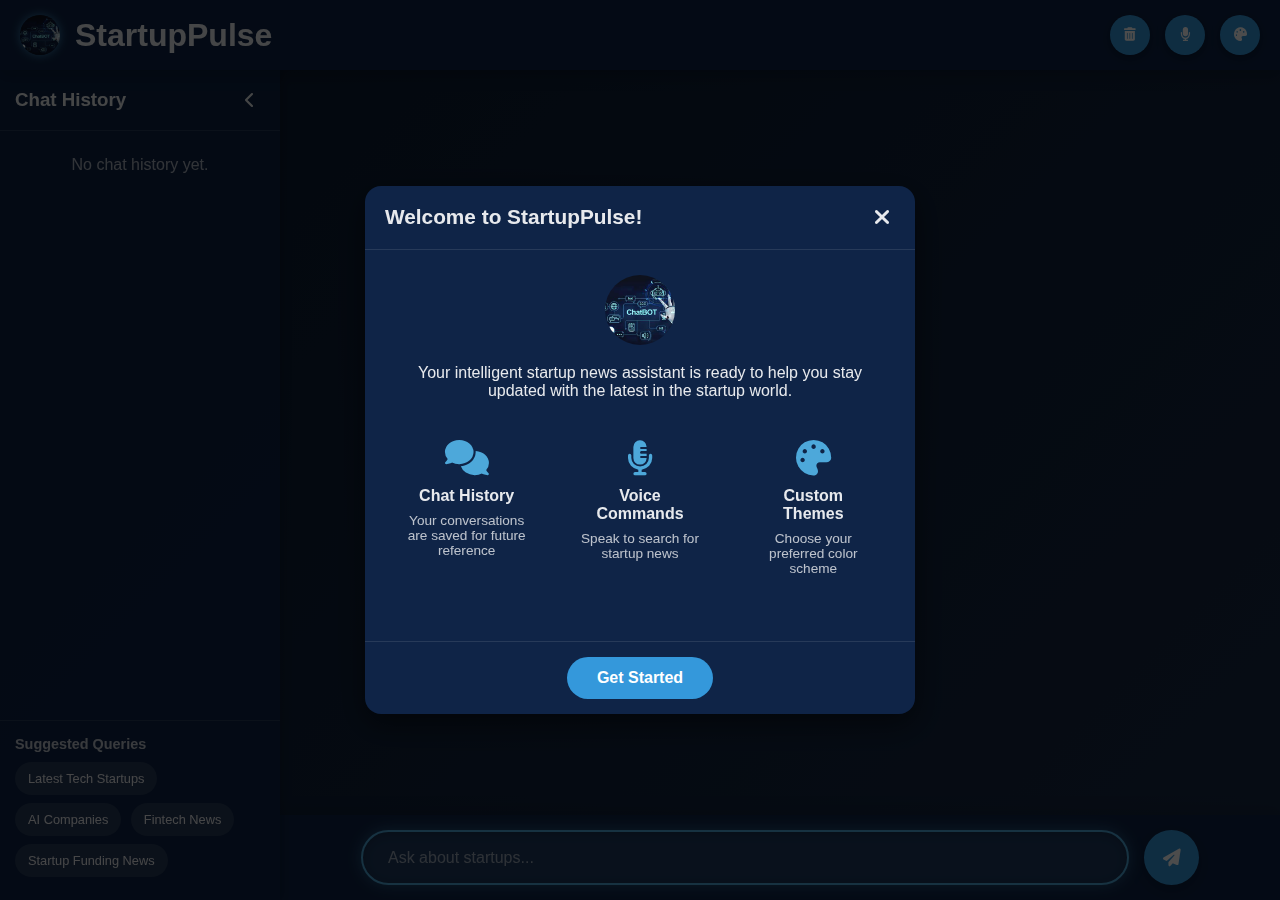
<file: index.html>
<!DOCTYPE html>
<html lang="en">

<head>
    <meta charset="UTF-8">
    <meta name="viewport" content="width=device-width, initial-scale=1.0">
    <title>StartupNews - Interactive News Bot</title>
    <link rel="stylesheet" href="style.css">
    <link rel="stylesheet" href="https://cdnjs.cloudflare.com/ajax/libs/font-awesome/6.4.0/css/all.min.css">
    <!-- Make sure you have startup-bot.png and user.png images in the same folder -->
    <!-- Or replace the src attributes below and in the script.js file with correct paths/URLs -->
</head>

<body class="theme-blue">
    <div class="background-animation">
        <div class="bubbles"></div>
    </div>

    <div class="app-container">
        <header class="chat-header">
            <div class="logo">
                <img src="bot.jpg" alt="StartupPulse Logo" class="logo-img">
                <h1>StartupPulse</h1>
            </div>
            <div class="controls">
                <button id="clear-history" class="control-btn" title="Clear History">
                    <i class="fas fa-trash-alt"></i>
                </button>
                <button id="voice-btn" class="control-btn" title="Voice Command">
                    <i class="fas fa-microphone"></i>
                </button>
                <div class="theme-selector">
                    <button id="theme-toggle" class="control-btn" title="Change Theme">
                        <i class="fas fa-palette"></i>
                    </button>
                    <div class="theme-options">
                        <div class="theme-option blue" data-theme="blue"></div>
                        <div class="theme-option purple" data-theme="purple"></div>
                        <div class="theme-option dark" data-theme="dark"></div>
                        <div class="theme-option light" data-theme="light"></div>
                    </div>
                </div>
            </div>
        </header>

        <div class="sidebar">
            <div class="sidebar-header">
                <h3>Chat History</h3>
                <button id="collapse-sidebar" class="sidebar-toggle">
                    <i class="fas fa-chevron-left"></i>
                </button>
            </div>
            <div class="history-container">
                <!-- Chat history will be populated here -->
            </div>
            <div class="sidebar-footer">
                <div class="saved-queries">
                    <h4>Suggested Queries</h4>
                    <div class="query-tag">Latest Tech Startups</div>
                    <div class="query-tag">AI Companies</div>
                    <div class="query-tag">Fintech News</div>
                    <div class="query-tag">Startup Funding News</div>
                </div>
            </div>
        </div>

        <div class="main-content">
            <div class="chat-container"></div>

            <div class="prompt-area">
                <button id="expand-sidebar" class="sidebar-toggle hide">
                    <i class="fas fa-history"></i>
                </button>
                <input type="text" id="prompt" placeholder="Ask about startups...">
                <button id="submit">
                    <i class="fas fa-paper-plane"></i>
                </button>
            </div>
        </div>

        <div class="voice-indicator">
            <div class="voice-waves">
                <span></span><span></span><span></span><span></span><span></span>
            </div>
            <p>Listening...</p>
            <div class="confidence-meter">
                <div class="confidence-bar"></div>
            </div>
        </div>
    </div>

    <div class="notification-container">
        <!-- Notifications will appear here -->
    </div>

    <div class="modal" id="welcome-modal">
        <div class="modal-content">
            <div class="modal-header">
                <h2>Welcome to StartupPulse!</h2>
                <button class="close-modal"><i class="fas fa-times"></i></button>
            </div>
            <div class="modal-body">
                <img src="bot.jpg" alt="StartupPulse Logo" class="welcome-logo">
                <p>Your intelligent startup news assistant is ready to help you stay updated with the latest in the startup world.</p>
                <div class="features">
                    <div class="feature">
                        <i class="fas fa-comments"></i>
                        <h3>Chat History</h3>
                        <p>Your conversations are saved for future reference</p>
                    </div>
                    <div class="feature">
                        <i class="fas fa-microphone-alt"></i>
                        <h3>Voice Commands</h3>
                        <p>Speak to search for startup news</p>
                    </div>
                    <div class="feature">
                        <i class="fas fa-palette"></i>
                        <h3>Custom Themes</h3>
                        <p>Choose your preferred color scheme</p>
                    </div>
                </div>
            </div>
            <div class="modal-footer">
                <button id="get-started" class="primary-btn">Get Started</button>
            </div>
        </div>
    </div>

    <script src="script.js"></script>
</body>


</html>
</file>
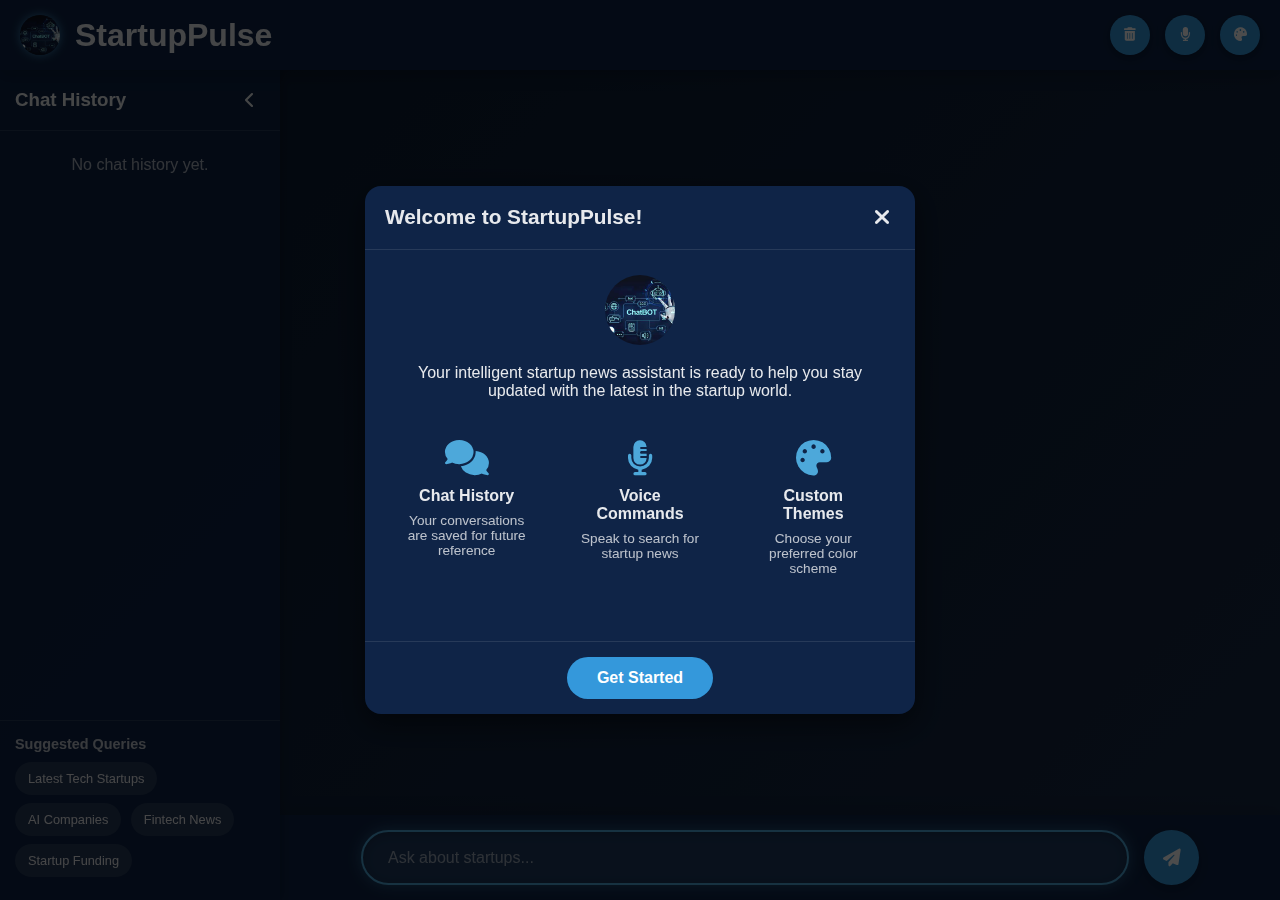
<file: chatbot/index.html>
<!DOCTYPE html>
<html lang="en">

<head>
    <meta charset="UTF-8">
    <meta name="viewport" content="width=device-width, initial-scale=1.0">
    <title>StartupPulse - Interactive News Bot</title>
    <link rel="stylesheet" href="style.css">
    <link rel="stylesheet" href="https://cdnjs.cloudflare.com/ajax/libs/font-awesome/6.4.0/css/all.min.css">
    <!-- Make sure you have startup-bot.png and user.png images in the same folder -->
    <!-- Or replace the src attributes below and in the script.js file with correct paths/URLs -->
</head>

<body class="theme-blue">
    <div class="background-animation">
        <div class="bubbles"></div>
    </div>

    <div class="app-container">
        <header class="chat-header">
            <div class="logo">
                <img src="bot.jpg" alt="StartupPulse Logo" class="logo-img">
                <h1>StartupPulse</h1>
            </div>
            <div class="controls">
                <button id="clear-history" class="control-btn" title="Clear History">
                    <i class="fas fa-trash-alt"></i>
                </button>
                <button id="voice-btn" class="control-btn" title="Voice Command">
                    <i class="fas fa-microphone"></i>
                </button>
                <div class="theme-selector">
                    <button id="theme-toggle" class="control-btn" title="Change Theme">
                        <i class="fas fa-palette"></i>
                    </button>
                    <div class="theme-options">
                        <div class="theme-option blue" data-theme="blue"></div>
                        <div class="theme-option purple" data-theme="purple"></div>
                        <div class="theme-option dark" data-theme="dark"></div>
                        <div class="theme-option light" data-theme="light"></div>
                    </div>
                </div>
            </div>
        </header>

        <div class="sidebar">
            <div class="sidebar-header">
                <h3>Chat History</h3>
                <button id="collapse-sidebar" class="sidebar-toggle">
                    <i class="fas fa-chevron-left"></i>
                </button>
            </div>
            <div class="history-container">
                <!-- Chat history will be populated here -->
            </div>
            <div class="sidebar-footer">
                <div class="saved-queries">
                    <h4>Suggested Queries</h4>
                    <div class="query-tag">Latest Tech Startups</div>
                    <div class="query-tag">AI Companies</div>
                    <div class="query-tag">Fintech News</div>
                    <div class="query-tag">Startup Funding</div>
                </div>
            </div>
        </div>

        <div class="main-content">
            <div class="chat-container"></div>

            <div class="prompt-area">
                <button id="expand-sidebar" class="sidebar-toggle hide">
                    <i class="fas fa-history"></i>
                </button>
                <input type="text" id="prompt" placeholder="Ask about startups...">
                <button id="submit">
                    <i class="fas fa-paper-plane"></i>
                </button>
            </div>
        </div>

        <div class="voice-indicator">
            <div class="voice-waves">
                <span></span><span></span><span></span><span></span><span></span>
            </div>
            <p>Listening...</p>
            <div class="confidence-meter">
                <div class="confidence-bar"></div>
            </div>
        </div>
    </div>

    <div class="notification-container">
        <!-- Notifications will appear here -->
    </div>

    <div class="modal" id="welcome-modal">
        <div class="modal-content">
            <div class="modal-header">
                <h2>Welcome to StartupPulse!</h2>
                <button class="close-modal"><i class="fas fa-times"></i></button>
            </div>
            <div class="modal-body">
                <img src="bot.jpg" alt="StartupPulse Logo" class="welcome-logo">
                <p>Your intelligent startup news assistant is ready to help you stay updated with the latest in the startup world.</p>
                <div class="features">
                    <div class="feature">
                        <i class="fas fa-comments"></i>
                        <h3>Chat History</h3>
                        <p>Your conversations are saved for future reference</p>
                    </div>
                    <div class="feature">
                        <i class="fas fa-microphone-alt"></i>
                        <h3>Voice Commands</h3>
                        <p>Speak to search for startup news</p>
                    </div>
                    <div class="feature">
                        <i class="fas fa-palette"></i>
                        <h3>Custom Themes</h3>
                        <p>Choose your preferred color scheme</p>
                    </div>
                </div>
            </div>
            <div class="modal-footer">
                <button id="get-started" class="primary-btn">Get Started</button>
            </div>
        </div>
    </div>

    <script src="script.js"></script>
</body>

</html>
</file>
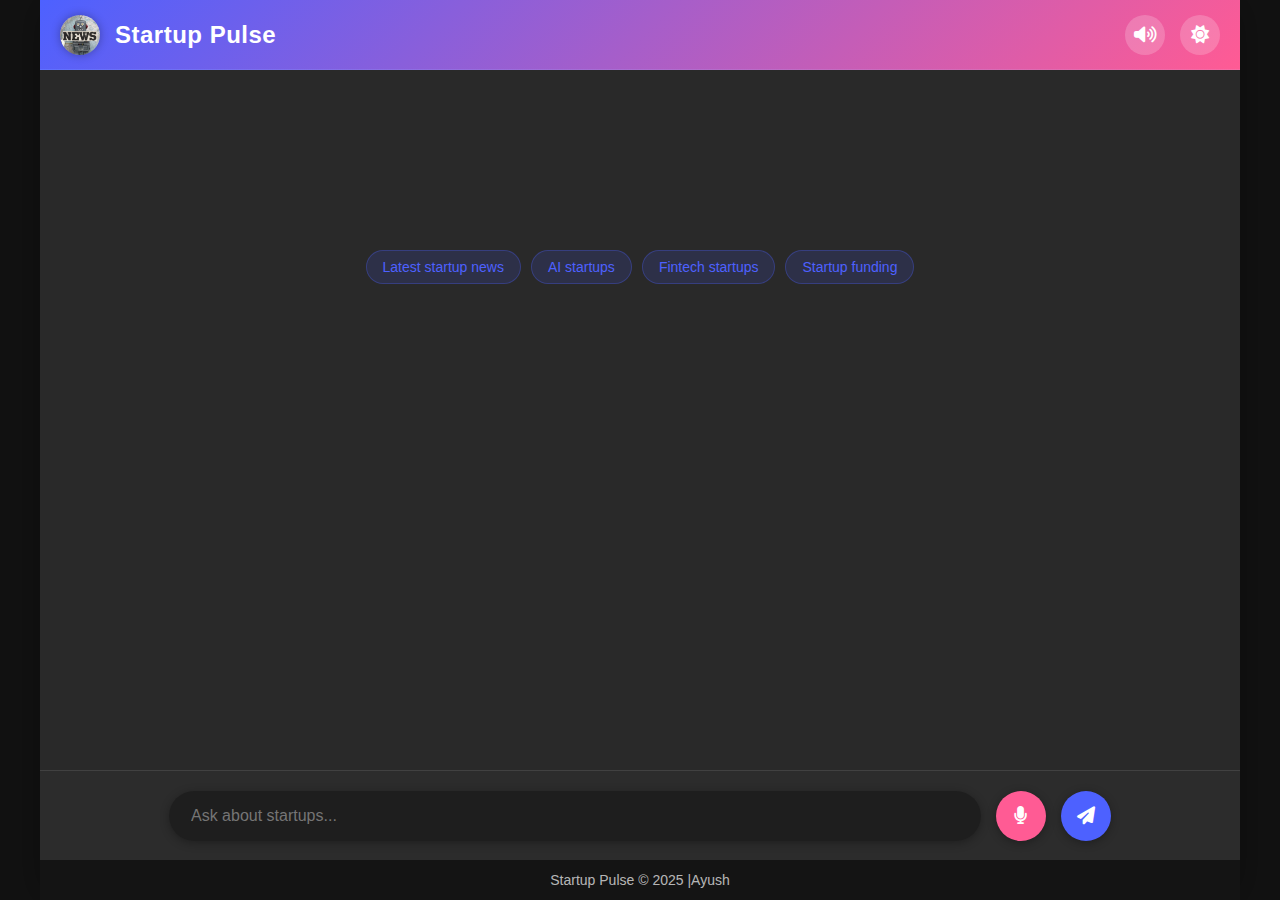
<file: Chatbot/Chatbot/index.html>
<!DOCTYPE html>
<html lang="en">

<head>
    <meta charset="UTF-8">
    <meta name="viewport" content="width=device-width, initial-scale=1.0">
    <title>Startup Pulse - AI News Assistant</title>
    <link rel="stylesheet" href="style.css">
    <link rel="stylesheet" href="https://cdnjs.cloudflare.com/ajax/libs/font-awesome/6.4.0/css/all.min.css">
    <link rel="icon" href="startup-bot-logo.png" type="image/png">
</head>

<body>
    <div class="main-container">
        <header>
            <div class="logo">
                <img src="newbot.webp" alt="Startup Pulse Logo">
                <h1>Startup Pulse</h1>
            </div>
            <div class="header-actions">
                <button class="sound-toggle" title="Toggle Sound">
                    <i class="fas fa-volume-up"></i>
                </button>
                <button class="theme-toggle" title="Toggle Theme">
                    <i class="fas fa-sun"></i>
                </button>
            </div>
        </header>

        <div class="chat-container"></div>

        <div class="notification">Notification message</div>

        <div class="prompt-area">
            <input type="text" id="prompt" placeholder="Ask about startups...">
            <button id="mic-button" title="Voice Input">
                <i class="fas fa-microphone"></i>
            </button>
            <button id="submit" title="Send Message">
                <i class="fas fa-paper-plane"></i>
            </button>
        </div>

        <footer>
            <p>Startup Pulse &copy; 2025 |Ayush </p>
        </footer>
    </div>

    <script src="script.js"></script>
</body>

</html>
</file>
<file: Chatbot/Chatbot/style.css>
/* Base styles and variables */
                                        
                                         :root {
                                            --primary-color: #4d61ff;
                                            --secondary-color: #ff5b94;
                                            --accent-color: #00e8bb;
                                            --bg-dark: #121212;
                                            --bg-light: #ffffff;
                                            --container-dark: #1e1e1e;
                                            --container-light: #f5f5f5;
                                            --text-dark: rgba(255, 255, 255, 0.9);
                                            --text-light: #333333;
                                            --chat-bg-dark: #292929;
                                            --chat-bg-light: #ffffff;
                                            --user-chat-dark: #3a3a3a;
                                            --user-chat-light: #e9e9e9;
                                            --ai-chat-dark: rgba(77, 97, 255, 0.2);
                                            --ai-chat-light: rgba(77, 97, 255, 0.1);
                                            --shadow-dark: rgba(0, 0, 0, 0.5);
                                            --shadow-light: rgba(0, 0, 0, 0.15);
                                            --input-dark: #2c2c2c;
                                            --input-light: #ffffff;
                                            --gradient-dark: linear-gradient(135deg, #4d61ff, #ff5b94);
                                            --gradient-light: linear-gradient(135deg, #5d71ff, #ff6ba4);
                                        }
                                        
                                        * {
                                            margin: 0;
                                            padding: 0;
                                            box-sizing: border-box;
                                            font-family: 'Segoe UI', Tahoma, Geneva, Verdana, sans-serif;
                                        }
                                        
                                        body {
                                            width: 100%;
                                            height: 100vh;
                                            background: var(--bg-dark);
                                            color: var(--text-dark);
                                            transition: all 0.3s ease;
                                        }
                                        
                                        body.light-mode {
                                            background: var(--bg-light);
                                            color: var(--text-light);
                                        }
                                        /* Container styling */
                                        
                                        .main-container {
                                            width: 100%;
                                            max-width: 1200px;
                                            height: 100vh;
                                            margin: 0 auto;
                                            display: flex;
                                            flex-direction: column;
                                            background-color: var(--container-dark);
                                            box-shadow: 0 0 40px rgba(0, 0, 0, 0.3);
                                            transition: all 0.3s ease;
                                        }
                                        
                                        body.light-mode .main-container {
                                            background-color: var(--container-light);
                                            box-shadow: 0 0 40px rgba(0, 0, 0, 0.1);
                                        }
                                        /* Header styling */
                                        
                                        header {
                                            height: 70px;
                                            background: var(--gradient-dark);
                                            display: flex;
                                            justify-content: space-between;
                                            align-items: center;
                                            padding: 0 20px;
                                            border-bottom: 1px solid rgba(255, 255, 255, 0.1);
                                            z-index: 10;
                                        }
                                        
                                        body.light-mode header {
                                            background: var(--gradient-light);
                                            border-bottom: 1px solid rgba(0, 0, 0, 0.1);
                                        }
                                        
                                        .logo {
                                            display: flex;
                                            align-items: center;
                                            gap: 15px;
                                        }
                                        
                                        .logo img {
                                            width: 40px;
                                            height: 40px;
                                            border-radius: 50%;
                                            object-fit: cover;
                                            box-shadow: 0 0 10px rgba(0, 0, 0, 0.3);
                                        }
                                        
                                        .logo h1 {
                                            font-size: 24px;
                                            font-weight: 600;
                                            color: white;
                                            letter-spacing: 0.5px;
                                        }
                                        
                                        .header-actions {
                                            display: flex;
                                            align-items: center;
                                            gap: 15px;
                                        }
                                        
                                        .theme-toggle,
                                        .sound-toggle {
                                            width: 40px;
                                            height: 40px;
                                            border-radius: 50%;
                                            background-color: rgba(255, 255, 255, 0.2);
                                            border: none;
                                            cursor: pointer;
                                            display: flex;
                                            align-items: center;
                                            justify-content: center;
                                            font-size: 18px;
                                            color: white;
                                            transition: all 0.3s ease;
                                        }
                                        
                                        .theme-toggle:hover,
                                        .sound-toggle:hover {
                                            background-color: rgba(255, 255, 255, 0.3);
                                            transform: scale(1.1);
                                        }
                                        /* Chat container */
                                        
                                        .chat-container {
                                            flex: 1;
                                            background-color: var(--chat-bg-dark);
                                            padding: 20px;
                                            display: flex;
                                            flex-direction: column;
                                            gap: 20px;
                                            font-size: 16px;
                                            overflow-y: auto;
                                            scrollbar-width: thin;
                                            scrollbar-color: rgba(255, 255, 255, 0.3) transparent;
                                            position: relative;
                                            transition: all 0.3s ease;
                                        }
                                        
                                        body.light-mode .chat-container {
                                            background-color: var(--chat-bg-light);
                                            scrollbar-color: rgba(0, 0, 0, 0.3) transparent;
                                        }
                                        /* Chat boxes */
                                        
                                        .user-chat-box,
                                        .ai-chat-box {
                                            width: 70%;
                                            position: relative;
                                            display: flex;
                                            align-items: flex-start;
                                            gap: 15px;
                                            opacity: 0;
                                            animation: fadeIn 0.5s ease forwards;
                                            margin-bottom: 10px;
                                        }
                                        
                                        .user-chat-box {
                                            margin-left: auto;
                                            flex-direction: row-reverse;
                                        }
                                        
                                        .avatar {
                                            width: 40px;
                                            height: 40px;
                                            border-radius: 50%;
                                            overflow: hidden;
                                            flex-shrink: 0;
                                        }
                                        
                                        .avatar img {
                                            width: 100%;
                                            height: 100%;
                                            object-fit: cover;
                                        }
                                        
                                        .user-avatar {
                                            background-color: var(--primary-color);
                                        }
                                        
                                        .bot-avatar {
                                            background-color: var(--secondary-color);
                                        }
                                        
                                        .user-chat-area,
                                        .ai-chat-area {
                                            padding: 15px 20px;
                                            border-radius: 18px;
                                            box-shadow: 0 2px 10px var(--shadow-dark);
                                            max-width: calc(100% - 60px);
                                            transition: all 0.3s ease;
                                            line-height: 1.5;
                                        }
                                        
                                        body.light-mode .user-chat-area,
                                        body.light-mode .ai-chat-area {
                                            box-shadow: 0 2px 10px var(--shadow-light);
                                        }
                                        
                                        .user-chat-area {
                                            background-color: var(--user-chat-dark);
                                            color: var(--text-dark);
                                            border-top-right-radius: 4px;
                                        }
                                        
                                        body.light-mode .user-chat-area {
                                            background-color: var(--user-chat-light);
                                            color: var(--text-light);
                                        }
                                        
                                        .ai-chat-area {
                                            background-color: var(--ai-chat-dark);
                                            color: var(--text-dark);
                                            border-top-left-radius: 4px;
                                        }
                                        
                                        body.light-mode .ai-chat-area {
                                            background-color: var(--ai-chat-light);
                                            color: var(--text-light);
                                        }
                                        
                                        .ai-chat-area h2 {
                                            color: var(--primary-color);
                                            margin-bottom: 10px;
                                            font-size: 18px;
                                        }
                                        /* Suggestion chips */
                                        
                                        .suggestions-container {
                                            width: 100%;
                                            display: flex;
                                            justify-content: center;
                                            margin-top: 15px;
                                            margin-bottom: 5px;
                                        }
                                        
                                        .suggestion-chips {
                                            display: flex;
                                            flex-wrap: wrap;
                                            gap: 10px;
                                            justify-content: center;
                                        }
                                        
                                        .chip {
                                            background-color: rgba(77, 97, 255, 0.15);
                                            border: 1px solid rgba(77, 97, 255, 0.3);
                                            border-radius: 20px;
                                            padding: 8px 16px;
                                            font-size: 14px;
                                            color: var(--primary-color);
                                            cursor: pointer;
                                            transition: all 0.3s ease;
                                        }
                                        
                                        body.light-mode .chip {
                                            background-color: rgba(77, 97, 255, 0.1);
                                        }
                                        
                                        .chip:hover {
                                            background-color: rgba(77, 97, 255, 0.25);
                                            transform: translateY(-2px);
                                        }
                                        /* Typing indicator */
                                        
                                        .typing-indicator {
                                            display: flex;
                                            gap: 6px;
                                            align-items: center;
                                            height: 24px;
                                        }
                                        
                                        .typing-indicator span {
                                            width: 8px;
                                            height: 8px;
                                            background-color: var(--primary-color);
                                            border-radius: 50%;
                                            animation: bounce 0.6s infinite;
                                        }
                                        
                                        .typing-indicator span:nth-child(2) {
                                            animation-delay: 0.2s;
                                        }
                                        
                                        .typing-indicator span:nth-child(3) {
                                            animation-delay: 0.4s;
                                        }
                                        /* Prompt area */
                                        
                                        .prompt-area {
                                            height: 90px;
                                            background-color: var(--input-dark);
                                            display: flex;
                                            align-items: center;
                                            justify-content: center;
                                            gap: 15px;
                                            padding: 20px;
                                            border-top: 1px solid rgba(255, 255, 255, 0.1);
                                            transition: all 0.3s ease;
                                        }
                                        
                                        body.light-mode .prompt-area {
                                            background-color: var(--input-light);
                                            border-top: 1px solid rgba(0, 0, 0, 0.1);
                                        }
                                        
                                        .prompt-area input {
                                            width: 70%;
                                            height: 50px;
                                            background-color: rgba(0, 0, 0, 0.3);
                                            outline: none;
                                            border: 2px solid transparent;
                                            border-radius: 25px;
                                            padding: 0 20px;
                                            color: white;
                                            font-size: 16px;
                                            box-shadow: 0 2px 10px rgba(0, 0, 0, 0.3);
                                            transition: all 0.3s ease;
                                        }
                                        
                                        body.light-mode .prompt-area input {
                                            background-color: rgba(0, 0, 0, 0.05);
                                            color: var(--text-light);
                                            box-shadow: 0 2px 5px rgba(0, 0, 0, 0.1);
                                        }
                                        
                                        .prompt-area input:focus {
                                            border-color: var(--primary-color);
                                            box-shadow: 0 0 15px rgba(77, 97, 255, 0.4);
                                        }
                                        
                                        body.light-mode .prompt-area input:focus {
                                            box-shadow: 0 0 15px rgba(77, 97, 255, 0.3);
                                        }
                                        
                                        .prompt-area button {
                                            width: 50px;
                                            height: 50px;
                                            border-radius: 50%;
                                            background-color: var(--primary-color);
                                            border: none;
                                            box-shadow: 0 2px 10px rgba(0, 0, 0, 0.3);
                                            cursor: pointer;
                                            transition: all 0.3s ease;
                                            display: flex;
                                            align-items: center;
                                            justify-content: center;
                                            color: white;
                                            font-size: 18px;
                                        }
                                        
                                        .prompt-area button:hover {
                                            transform: scale(1.1);
                                            box-shadow: 0 5px 15px rgba(77, 97, 255, 0.5);
                                        }
                                        
                                        .prompt-area button:active {
                                            transform: scale(0.95);
                                        }
                                        
                                        #mic-button {
                                            background-color: var(--secondary-color);
                                        }
                                        
                                        #mic-button.listening {
                                            background-color: #ff3366;
                                            animation: pulse 1.5s infinite;
                                        }
                                        /* Footer */
                                        
                                        footer {
                                            height: 40px;
                                            background-color: rgba(0, 0, 0, 0.3);
                                            display: flex;
                                            justify-content: center;
                                            align-items: center;
                                            font-size: 14px;
                                            color: rgba(255, 255, 255, 0.7);
                                            transition: all 0.3s ease;
                                        }
                                        
                                        body.light-mode footer {
                                            background-color: rgba(0, 0, 0, 0.05);
                                            color: rgba(0, 0, 0, 0.6);
                                        }
                                        /* Notification */
                                        
                                        .notification {
                                            position: fixed;
                                            top: 20px;
                                            left: 50%;
                                            transform: translateX(-50%) translateY(-100px);
                                            background-color: rgba(0, 0, 0, 0.8);
                                            color: white;
                                            padding: 12px 24px;
                                            border-radius: 30px;
                                            box-shadow: 0 4px 20px rgba(0, 0, 0, 0.5);
                                            z-index: 1000;
                                            transition: transform 0.3s ease;
                                        }
                                        
                                        .notification.show {
                                            transform: translateX(-50%) translateY(0);
                                        }
                                        
                                        .notification.info {
                                            background-color: var(--primary-color);
                                        }
                                        
                                        .notification.success {
                                            background-color: var(--accent-color);
                                        }
                                        
                                        .notification.error {
                                            background-color: var(--secondary-color);
                                        }
                                        /* Links */
                                        
                                        .news-link {
                                            color: var(--accent-color);
                                            text-decoration: none;
                                            transition: all 0.3s ease;
                                            font-weight: 500;
                                        }
                                        
                                        .news-link:hover {
                                            text-decoration: underline;
                                            opacity: 0.9;
                                        }
                                        
                                        body.light-mode .news-link {
                                            color: var(--primary-color);
                                        }
                                        /* Animations */
                                        
                                        @keyframes fadeIn {
                                            to {
                                                opacity: 1;
                                            }
                                        }
                                        
                                        @keyframes bounce {
                                            0%,
                                            100% {
                                                transform: translateY(0);
                                            }
                                            50% {
                                                transform: translateY(-4px);
                                            }
                                        }
                                        
                                        @keyframes pulse {
                                            0% {
                                                box-shadow: 0 0 0 0 rgba(255, 51, 102, 0.7);
                                            }
                                            70% {
                                                box-shadow: 0 0 0 10px rgba(255, 51, 102, 0);
                                            }
                                            100% {
                                                box-shadow: 0 0 0 0 rgba(255, 51, 102, 0);
                                            }
                                        }
                                        /* Scrollbar styling */
                                        
                                        .chat-container::-webkit-scrollbar {
                                            width: 6px;
                                        }
                                        
                                        .chat-container::-webkit-scrollbar-track {
                                            background: transparent;
                                        }
                                        
                                        .chat-container::-webkit-scrollbar-thumb {
                                            background-color: rgba(255, 255, 255, 0.3);
                                            border-radius: 3px;
                                        }
                                        
                                        body.light-mode .chat-container::-webkit-scrollbar-thumb {
                                            background-color: rgba(0, 0, 0, 0.2);
                                        }
                                        /* Media queries */
                                        
                                        @media (max-width: 768px) {
                                            .user-chat-box,
                                            .ai-chat-box {
                                                width: 85%;
                                            }
                                            .prompt-area input {
                                                width: 60%;
                                            }
                                            .logo h1 {
                                                font-size: 20px;
                                            }
                                            .suggestion-chips {
                                                justify-content: start;
                                                overflow-x: auto;
                                                padding-bottom: 5px;
                                            }
                                        }
                                        
                                        @media (max-width: 480px) {
                                            .prompt-area {
                                                flex-direction: column;
                                                align-items: center;
                                                gap: 10px;
                                            }
                                            .prompt-area input {
                                                width: 100%;
                                            }
                                        }
                                        /* Theme toggle */
                                        
                                        .theme-toggle {
                                            margin-left: 0;
                                        }
                                        /* Sound toggle */
                                        
                                        .sound-toggle {
                                            margin-left: 10px;
                                            position: relative;
                                        }
                                        
                                        .sound-toggle.muted::after {
                                            content: '';
                                            position: absolute;
                                            width: 2px;
                                            height: 24px;
                                            background-color: #ff3366;
                                            transform: rotate(45deg);
                                            left: 19px;
                                            top: 8px;
                                        }
</file>
<file: style.css>
/* Reset and Base Styles */

* {
    margin: 0;
    padding: 0;
    box-sizing: border-box;
    font-family: 'Segoe UI', Tahoma, Geneva, Verdana, sans-serif;
}

:root {
    --transition-speed: 0.3s;
    --box-shadow: 0 5px 15px rgba(0, 0, 0, 0.2);
    --border-radius: 16px;
    --sidebar-width: 280px;
}


/* Theme Variables */

.theme-blue {
    --primary-bg: linear-gradient(135deg, #0a192f, #172a46);
    --secondary-bg: #0f2447;
    --accent-color: #4da8da;
    --accent-hover: #3498db;
    --text-color: rgba(255, 255, 255, 0.9);
    --chat-user-bg: #1e3a5f;
    --chat-ai-bg: rgba(13, 37, 63, 0.8);
    --input-bg: #1e3a5f;
    --button-bg: #3498db;
    --bubble-color: rgba(52, 152, 219, 0.3);
    --sidebar-bg: rgba(15, 36, 71, 0.95);
    --notification-bg: #2980b9;
}

.theme-purple {
    --primary-bg: linear-gradient(135deg, #2b1b40, #483d8b);
    --secondary-bg: #352b57;
    --accent-color: #9b59b6;
    --accent-hover: #8e44ad;
    --text-color: rgba(255, 255, 255, 0.9);
    --chat-user-bg: #4e3a70;
    --chat-ai-bg: rgba(58, 43, 84, 0.8);
    --input-bg: #4e3a70;
    --button-bg: #9b59b6;
    --bubble-color: rgba(155, 89, 182, 0.3);
    --sidebar-bg: rgba(53, 43, 87, 0.95);
    --notification-bg: #8e44ad;
}

.theme-dark {
    --primary-bg: linear-gradient(135deg, #1a1a1a, #2c2c2c);
    --secondary-bg: #222222;
    --accent-color: #3498db;
    --accent-hover: #2980b9;
    --text-color: rgba(255, 255, 255, 0.9);
    --chat-user-bg: #333333;
    --chat-ai-bg: rgba(36, 36, 36, 0.8);
    --input-bg: #333333;
    --button-bg: #3498db;
    --bubble-color: rgba(52, 152, 219, 0.2);
    --sidebar-bg: rgba(34, 34, 34, 0.95);
    --notification-bg: #2980b9;
}

.theme-light {
    --primary-bg: linear-gradient(135deg, #e0e0e0, #f5f5f5);
    --secondary-bg: #f0f0f0;
    --accent-color: #3498db;
    --accent-hover: #2980b9;
    --text-color: #333333;
    --chat-user-bg: #d8e6f3;
    --chat-ai-bg: rgba(226, 235, 245, 0.8);
    --input-bg: #e8e8e8;
    --button-bg: #3498db;
    --bubble-color: rgba(52, 152, 219, 0.15);
    --sidebar-bg: rgba(240, 240, 240, 0.95);
    --notification-bg: #2980b9;
    /* Adjust text color for light theme notification */
    --notification-text-color: white;
}

body {
    width: 100%;
    height: 100vh;
    background: var(--primary-bg);
    color: var(--text-color);
    overflow: hidden;
    transition: background var(--transition-speed) ease;
}


/* Background Animation */

.background-animation {
    position: fixed;
    top: 0;
    left: 0;
    width: 100%;
    height: 100%;
    overflow: hidden;
    z-index: -1;
}

.bubbles {
    position: relative;
    display: flex;
    z-index: -1;
    height: 100%;
    /* Ensure bubbles container fills height */
    width: 100%;
    /* Ensure bubbles container fills width */
}


/* Bubble itself needs position absolute to float within .bubbles */

.bubbles>div {
    position: absolute;
    bottom: -150px;
    /* Start further below */
    border-radius: 50%;
    background: var(--bubble-color);
    box-shadow: 0 0 10px rgba(77, 168, 218, 0.5), inset 0 0 15px rgba(255, 255, 255, 0.5);
    animation-name: float;
    animation-timing-function: linear;
    /* Use linear for smoother floating */
    animation-iteration-count: infinite;
    opacity: 0;
    /* Start invisible */
}

@keyframes float {
    0% {
        transform: translateY(0) scale(0);
        /* Start at bottom, small */
        opacity: 0;
    }
    10% {
        opacity: 0.6;
        /* Fade in quickly */
    }
    90% {
        opacity: 0.6;
        /* Stay visible longer */
    }
    100% {
        transform: translateY(-110vh) scale(1);
        /* Move way off screen */
        opacity: 0;
    }
}


/* Layout Structure */

.app-container {
    width: 100%;
    height: 100vh;
    display: grid;
    grid-template-rows: auto 1fr;
    grid-template-columns: auto 1fr;
    grid-template-areas: "header header" "sidebar main";
}


/* Header Styles */

.chat-header {
    grid-area: header;
    padding: 15px 20px;
    background-color: var(--secondary-bg);
    display: flex;
    justify-content: space-between;
    align-items: center;
    box-shadow: var(--box-shadow);
    z-index: 10;
}

.logo {
    display: flex;
    align-items: center;
    gap: 15px;
}

.logo-img {
    width: 40px;
    height: 40px;
    border-radius: 50%;
    box-shadow: 0 0 10px rgba(77, 168, 218, 0.7);
    object-fit: cover;
    /* Ensure logo scales nicely */
}

.controls {
    display: flex;
    gap: 15px;
    align-items: center;
}

.control-btn {
    width: 40px;
    height: 40px;
    border-radius: 50%;
    background-color: var(--button-bg);
    color: white;
    border: none;
    display: flex;
    align-items: center;
    justify-content: center;
    cursor: pointer;
    transition: all var(--transition-speed) ease;
    box-shadow: 0 3px 10px rgba(0, 0, 0, 0.3);
}

.control-btn:hover {
    transform: scale(1.1);
    background-color: var(--accent-hover);
    box-shadow: 0 5px 15px rgba(0, 0, 0, 0.4);
}

.control-btn:active {
    transform: scale(0.95);
}


/* Style for active voice button */

.control-btn#voice-btn.active {
    background-color: #e74c3c;
    /* Red for recording */
}


/* Theme Selector */

.theme-selector {
    position: relative;
}

.theme-options {
    position: absolute;
    top: 45px;
    right: 0;
    background-color: var(--secondary-bg);
    border-radius: 12px;
    padding: 10px;
    display: grid;
    grid-template-columns: 1fr 1fr;
    gap: 8px;
    box-shadow: var(--box-shadow);
    opacity: 0;
    visibility: hidden;
    transform: translateY(-10px);
    transition: all var(--transition-speed) ease;
    z-index: 100;
}

.theme-selector:hover .theme-options,
.theme-selector:focus-within .theme-options {
    /* Show on focus too */
    opacity: 1;
    visibility: visible;
    transform: translateY(0);
}

.theme-option {
    width: 30px;
    height: 30px;
    border-radius: 50%;
    cursor: pointer;
    transition: transform 0.2s ease;
    box-shadow: 0 2px 5px rgba(0, 0, 0, 0.3);
    border: 2px solid transparent;
    /* For focus indicator */
}

.theme-option:hover {
    transform: scale(1.2);
}

.theme-option:focus {
    outline: none;
    border-color: var(--accent-color);
}

.theme-option.blue {
    background: linear-gradient(135deg, #0a192f, #3498db);
}

.theme-option.purple {
    background: linear-gradient(135deg, #2b1b40, #9b59b6);
}

.theme-option.dark {
    background: linear-gradient(135deg, #1a1a1a, #333333);
}

.theme-option.light {
    background: linear-gradient(135deg, #e0e0e0, #f5f5f5);
}


/* Sidebar */

.sidebar {
    grid-area: sidebar;
    width: var(--sidebar-width);
    background-color: var(--sidebar-bg);
    display: flex;
    flex-direction: column;
    box-shadow: 2px 0 10px rgba(0, 0, 0, 0.2);
    transition: transform var(--transition-speed) ease, width var(--transition-speed) ease;
    /* Added width transition */
    z-index: 5;
    overflow: hidden;
    /* Prevent content spill during transition */
}

.sidebar.collapsed {
    width: 0;
    /* Collapse width */
    transform: translateX(-100%);
    /* Still needed for overlay effect if position fixed */
    padding: 0;
    /* Remove padding when collapsed */
}

.sidebar-header {
    padding: 15px;
    display: flex;
    justify-content: space-between;
    align-items: center;
    border-bottom: 1px solid rgba(255, 255, 255, 0.1);
    min-width: calc(var(--sidebar-width) - 30px);
    /* Prevent text wrap during collapse */
    flex-shrink: 0;
    /* Prevent header from shrinking */
}

.history-container {
    flex: 1;
    overflow-y: auto;
    padding: 10px;
    min-width: calc(var(--sidebar-width) - 20px);
    /* Prevent text wrap during collapse */
    scrollbar-width: thin;
    scrollbar-color: var(--accent-color) transparent;
}

.history-container::-webkit-scrollbar {
    width: 6px;
}

.history-container::-webkit-scrollbar-track {
    background: transparent;
}

.history-container::-webkit-scrollbar-thumb {
    background-color: var(--accent-color);
    border-radius: 10px;
}

.history-item {
    padding: 15px;
    margin-bottom: 10px;
    border-radius: var(--border-radius);
    background-color: rgba(255, 255, 255, 0.05);
    cursor: pointer;
    transition: all 0.2s ease;
    position: relative;
    overflow: hidden;
    /* Prevent text spill */
    border: 1px solid transparent;
    /* For focus */
}

.history-item:hover {
    background-color: rgba(255, 255, 255, 0.1);
}

.history-item:focus {
    outline: none;
    border-color: var(--accent-color);
}

.history-item strong {
    display: block;
    /* Ensure query stays on top */
    margin-bottom: 5px;
    white-space: nowrap;
    overflow: hidden;
    text-overflow: ellipsis;
}

.history-item p {
    font-size: 0.85rem;
    opacity: 0.7;
    white-space: nowrap;
    overflow: hidden;
    text-overflow: ellipsis;
}

.history-item .timestamp {
    font-size: 0.75rem;
    opacity: 0.6;
    margin-top: 5px;
}

.history-item .delete-history {
    position: absolute;
    top: 5px;
    /* Adjust position */
    right: 5px;
    /* Adjust position */
    opacity: 0;
    transition: opacity 0.2s ease;
    background: rgba(0, 0, 0, 0.3);
    /* Slight background for visibility */
    border-radius: 50%;
    width: 24px;
    height: 24px;
    display: flex;
    align-items: center;
    justify-content: center;
    color: var(--text-color);
    border: none;
    cursor: pointer;
}

.history-item:hover .delete-history {
    opacity: 0.7;
}

.delete-history:hover {
    opacity: 1 !important;
    background: #e74c3c;
    /* Red on hover */
}

.sidebar-footer {
    padding: 15px;
    border-top: 1px solid rgba(255, 255, 255, 0.1);
    min-width: calc(var(--sidebar-width) - 30px);
    /* Prevent wrap */
    flex-shrink: 0;
    /* Prevent footer from shrinking */
}

.saved-queries h4 {
    margin-bottom: 10px;
    font-size: 0.9rem;
    opacity: 0.8;
}

.query-tag {
    display: inline-block;
    background-color: rgba(255, 255, 255, 0.1);
    color: var(--text-color);
    padding: 8px 12px;
    border-radius: 20px;
    margin: 0 5px 8px 0;
    font-size: 0.8rem;
    cursor: pointer;
    transition: all 0.2s ease;
    border: 1px solid transparent;
}

.query-tag:hover {
    background-color: var(--accent-color);
    transform: translateY(-2px);
}

.query-tag:focus {
    outline: none;
    border-color: var(--accent-color);
    background-color: var(--accent-color);
}

.sidebar-toggle {
    background: none;
    border: none;
    color: var(--text-color);
    cursor: pointer;
    font-size: 1rem;
    display: flex;
    align-items: center;
    justify-content: center;
    width: 30px;
    height: 30px;
    border-radius: 50%;
    transition: all 0.2s ease;
}

.sidebar-toggle:hover {
    background-color: rgba(255, 255, 255, 0.1);
}

.sidebar-toggle:focus {
    outline: 2px solid var(--accent-color);
    outline-offset: 1px;
}


/* Hide the expand button initially and when sidebar is shown */

#expand-sidebar.hide {
    display: none;
}


/* Show expand button only when sidebar is collapsed (controlled by JS) */

#expand-sidebar {
    position: absolute;
    /* Position it relative to prompt area */
    left: 10px;
    /* Adjust position */
    bottom: 25px;
    /* Adjust position */
    z-index: 6;
    /* Above prompt area */
}


/* Main Content */

.main-content {
    grid-area: main;
    display: flex;
    flex-direction: column;
    overflow: hidden;
    /* Prevent chat container scrollbar issues */
    position: relative;
    /* Needed for absolute positioning of expand button */
}

.chat-container {
    flex: 1;
    padding: 20px;
    display: flex;
    flex-direction: column;
    gap: 24px;
    font-size: 1rem;
    /* Adjusted base font size */
    overflow-y: auto;
    scrollbar-width: thin;
    scrollbar-color: var(--accent-color) transparent;
}

.chat-container::-webkit-scrollbar {
    width: 8px;
}

.chat-container::-webkit-scrollbar-track {
    background: transparent;
}

.chat-container::-webkit-scrollbar-thumb {
    background-color: var(--accent-color);
    border-radius: 20px;
}

.user-chat-box,
.ai-chat-box {
    max-width: 75%;
    /* Slightly wider max */
    position: relative;
    opacity: 0;
    transform-origin: bottom;
    animation: pop-in 0.5s cubic-bezier(0.19, 1, 0.22, 1) forwards;
    display: flex;
    /* Use flex for avatar positioning */
    align-items: flex-end;
    /* Align items to bottom */
}

@keyframes pop-in {
    0% {
        opacity: 0;
        transform: translateY(20px) scale(0.9);
    }
    100% {
        opacity: 1;
        transform: translateY(0) scale(1);
    }
}

.user-chat-box {
    align-self: flex-end;
    flex-direction: row-reverse;
    /* Puts avatar on the right */
}

.ai-chat-box {
    align-self: flex-start;
    flex-direction: row;
    /* Puts avatar on the left */
}

.user-chat-area,
.ai-chat-area {
    padding: 15px 20px;
    /* Adjusted padding */
    border-radius: var(--border-radius);
    box-shadow: var(--box-shadow);
    transition: all var(--transition-speed) ease;
    line-height: 1.6;
    /* Improved readability */
    position: relative;
    /* For timestamp positioning */
    word-wrap: break-word;
    /* Prevent long words overflowing */
}

.user-chat-area:hover,
.ai-chat-area:hover {
    transform: translateY(-3px);
    box-shadow: 0 8px 20px rgba(0, 0, 0, 0.3);
}

.user-chat-area {
    background-color: var(--chat-user-bg);
    color: var(--text-color);
    border-radius: var(--border-radius) 0px var(--border-radius) var(--border-radius);
    /* Adjusted for avatar */
    margin-right: 10px;
    /* Space for avatar */
}

.ai-chat-area {
    background-color: var(--chat-ai-bg);
    color: var(--text-color);
    border-radius: 0px var(--border-radius) var(--border-radius) var(--border-radius);
    /* Adjusted for avatar */
    margin-left: 10px;
    /* Space for avatar */
}

.avatar {
    width: 40px;
    height: 40px;
    border-radius: 50%;
    box-shadow: 0 3px 10px rgba(0, 0, 0, 0.3);
    border: 3px solid var(--secondary-bg);
    object-fit: cover;
    flex-shrink: 0;
    /* Prevent avatar shrinking */
    margin-bottom: 5px;
    /* Align slightly better with chat box bottom */
}


/* Avatars are now positioned by flexbox, no need for absolute positioning */


/* .user-avatar { right: -15px; } */


/* .ai-avatar { left: -15px; } */

.chat-timestamp {
    font-size: 0.7rem;
    opacity: 0.6;
    margin-top: 8px;
    display: block;
    /* Ensure it takes its own line */
    text-align: right;
    width: 100%;
    /* Take full width inside chat area */
}

.chat-actions {
    display: flex;
    justify-content: flex-end;
    gap: 8px;
    /* Reduced gap */
    margin-top: 5px;
    /* Reduced margin */
    opacity: 0;
    transition: opacity 0.2s ease;
    position: absolute;
    /* Position relative to the chat box */
    bottom: 5px;
    right: 10px;
}

.ai-chat-box:hover .chat-actions,
.user-chat-box:hover .chat-actions {
    opacity: 1;
}


/* Adjust positioning for user chat actions */

.user-chat-box .chat-actions {
    right: auto;
    left: 10px;
    justify-content: flex-start;
}

.chat-action-btn {
    background: rgba(0, 0, 0, 0.2);
    /* Slight background */
    border: none;
    color: var(--text-color);
    opacity: 0.7;
    /* Slightly more visible */
    cursor: pointer;
    transition: all 0.2s ease;
    border-radius: 50%;
    width: 28px;
    height: 28px;
    display: flex;
    align-items: center;
    justify-content: center;
    font-size: 0.8rem;
    /* Smaller icon */
}

.chat-action-btn:hover {
    opacity: 1;
    transform: scale(1.1);
    background: var(--accent-color);
}

.chat-action-btn:focus {
    outline: 1px solid var(--accent-color);
    outline-offset: 1px;
    opacity: 1;
}


/* Prompt Area */

.prompt-area {
    width: 100%;
    padding: 15px 20px;
    /* Adjusted padding */
    background-color: var(--secondary-bg);
    display: flex;
    align-items: center;
    justify-content: center;
    gap: 15px;
    box-shadow: 0 -5px 15px rgba(0, 0, 0, 0.1);
    position: relative;
    /* Context for expand button */
    flex-shrink: 0;
    /* Prevent shrinking */
}

.prompt-area input {
    flex-grow: 1;
    /* Allow input to take available space */
    max-width: 80%;
    /* Limit max width */
    height: 55px;
    /* Slightly smaller */
    background-color: var(--input-bg);
    outline: none;
    border: 2px solid transparent;
    border-radius: 28px;
    /* Adjusted radius */
    padding: 0 25px;
    color: var(--text-color);
    font-size: 1rem;
    /* Adjusted font size */
    box-shadow: inset 0 2px 10px rgba(0, 0, 0, 0.2);
    transition: all var(--transition-speed) ease;
}

.prompt-area input::placeholder {
    color: var(--text-color);
    opacity: 0.6;
}

.prompt-area input:focus {
    border-color: var(--accent-color);
    box-shadow: 0 0 15px rgba(77, 168, 218, 0.4), inset 0 2px 10px rgba(0, 0, 0, 0.2);
}

.prompt-area button#submit {
    width: 55px;
    /* Match input height */
    height: 55px;
    /* Match input height */
    border-radius: 50%;
    background-color: var(--button-bg);
    border: none;
    color: white;
    font-size: 1.1rem;
    /* Adjusted icon size */
    box-shadow: var(--box-shadow);
    cursor: pointer;
    transition: all var(--transition-speed) ease;
    display: flex;
    align-items: center;
    justify-content: center;
    flex-shrink: 0;
    /* Prevent shrinking */
}

.prompt-area button#submit:hover {
    transform: scale(1.1) rotate(10deg);
    /* Slightly less rotate */
    background-color: var(--accent-hover);
    box-shadow: 0 8px 20px rgba(0, 0, 0, 0.4);
}

.prompt-area button#submit:active {
    transform: scale(0.95);
}

.prompt-area button#submit:focus {
    outline: 2px solid var(--accent-color);
    outline-offset: 2px;
}


/* Voice Indicator */

.voice-indicator {
    position: fixed;
    /* Use fixed to overlay everything */
    top: 50%;
    left: 50%;
    transform: translate(-50%, -50%);
    background-color: rgba(0, 0, 0, 0.8);
    /* Darker overlay */
    border-radius: var(--border-radius);
    padding: 30px 40px;
    /* Adjust padding */
    display: flex;
    flex-direction: column;
    align-items: center;
    justify-content: center;
    gap: 20px;
    box-shadow: 0 10px 30px rgba(0, 0, 0, 0.5);
    z-index: 100;
    display: none;
    /* Initially hidden */
    color: white;
    /* Ensure text is visible */
}

.voice-waves {
    display: flex;
    align-items: flex-end;
    /* Align waves to bottom */
    height: 50px;
    gap: 6px;
    /* Slightly wider gap */
}

.voice-waves span {
    display: block;
    width: 8px;
    /* Thicker waves */
    border-radius: 4px;
    /* Adjusted radius */
    background: var(--accent-color);
    animation: voice-wave 1.2s ease-in-out infinite;
    /* Slightly slower */
}

.voice-waves span:nth-child(1) {
    height: 10px;
    animation-delay: 0s;
}

.voice-waves span:nth-child(2) {
    height: 25px;
    animation-delay: 0.2s;
}

.voice-waves span:nth-child(3) {
    height: 45px;
    animation-delay: 0.4s;
}

.voice-waves span:nth-child(4) {
    height: 25px;
    animation-delay: 0.6s;
}

.voice-waves span:nth-child(5) {
    height: 10px;
    animation-delay: 0.8s;
}

.confidence-meter {
    width: 80%;
    /* Make meter slightly smaller than container */
    height: 8px;
    /* Thicker bar */
    background-color: rgba(255, 255, 255, 0.2);
    border-radius: 4px;
    /* Adjusted radius */
    overflow: hidden;
    margin-top: 10px;
    /* Space above meter */
}

.confidence-bar {
    height: 100%;
    width: 0%;
    background-color: var(--accent-color);
    transition: width 0.3s ease;
    border-radius: 4px;
}


/* Notifications */

.notification-container {
    position: fixed;
    top: 80px;
    /* Lower position */
    right: 20px;
    z-index: 1000;
    display: flex;
    flex-direction: column;
    gap: 10px;
    align-items: flex-end;
    /* Align notifications to the right */
}

.notification {
    background-color: var(--notification-bg);
    /* Use specific text color for light theme */
    color: var(--notification-text-color, white);
    padding: 12px 18px;
    /* Adjusted padding */
    border-radius: 8px;
    /* Smaller radius */
    box-shadow: var(--box-shadow);
    display: flex;
    align-items: center;
    gap: 10px;
    transform: translateX(120%);
    animation: slide-in 0.4s forwards cubic-bezier(0.25, 0.8, 0.25, 1), fade-out 0.4s forwards 3s cubic-bezier(0.25, 0.8, 0.25, 1);
    max-width: 320px;
    /* Slightly wider */
    font-size: 0.9rem;
}

.notification i {
    font-size: 1.1rem;
    /* Slightly larger icon */
}

@keyframes slide-in {
    to {
        transform: translateX(0);
    }
}

@keyframes fade-out {
    0% {
        opacity: 1;
        transform: translateX(0);
    }
    100% {
        opacity: 0;
        transform: translateX(50px);
    }
    /* Fade out moving right */
}


/* Modal */

.modal {
    position: fixed;
    top: 0;
    left: 0;
    width: 100%;
    height: 100%;
    background-color: rgba(0, 0, 0, 0.7);
    display: flex;
    align-items: center;
    justify-content: center;
    z-index: 1000;
    opacity: 0;
    visibility: hidden;
    transition: opacity 0.3s ease, visibility 0s linear 0.3s;
    /* Correct transition */
}

.modal.show {
    opacity: 1;
    visibility: visible;
    transition: opacity 0.3s ease, visibility 0s linear 0s;
}

.modal-content {
    background-color: var(--secondary-bg);
    border-radius: var(--border-radius);
    width: 90%;
    /* More responsive width */
    max-width: 550px;
    /* Slightly smaller max width */
    max-height: 90vh;
    overflow-y: auto;
    box-shadow: 0 10px 30px rgba(0, 0, 0, 0.5);
    animation: scale-in 0.3s ease;
    display: flex;
    /* Use flex for layout */
    flex-direction: column;
}

@keyframes scale-in {
    from {
        transform: scale(0.8) translateY(20px);
        opacity: 0;
    }
    to {
        transform: scale(1) translateY(0);
        opacity: 1;
    }
}

.modal-header {
    padding: 15px 20px;
    /* Adjusted padding */
    display: flex;
    justify-content: space-between;
    align-items: center;
    border-bottom: 1px solid rgba(255, 255, 255, 0.1);
    flex-shrink: 0;
    /* Prevent shrinking */
}

.modal-header h2 {
    font-size: 1.3rem;
    /* Adjust heading size */
}

.close-modal {
    background: none;
    border: none;
    color: var(--text-color);
    font-size: 1.4rem;
    /* Larger close icon */
    cursor: pointer;
    transition: transform 0.2s ease, color 0.2s ease;
    padding: 5px;
    /* Add padding for easier clicking */
    line-height: 1;
    /* Prevent extra spacing */
}

.close-modal:hover {
    transform: scale(1.2);
    color: #e74c3c;
    /* Red on hover */
}

.close-modal:focus {
    outline: 2px solid var(--accent-color);
    outline-offset: 1px;
}

.modal-body {
    padding: 25px;
    /* More padding */
    text-align: center;
    overflow-y: auto;
    /* Allow body to scroll if needed */
    flex-grow: 1;
    /* Allow body to take available space */
}

.welcome-logo {
    width: 70px;
    /* Slightly smaller */
    height: 70px;
    margin-bottom: 15px;
    border-radius: 50%;
    /* Ensure it's round */
    object-fit: cover;
}

.features {
    display: flex;
    justify-content: space-around;
    flex-wrap: wrap;
    margin: 25px 0;
    /* More margin */
    gap: 20px;
    /* Add gap between features */
}

.feature {
    flex: 1;
    min-width: 150px;
    padding: 15px;
    text-align: center;
}

.feature i {
    font-size: 2.2rem;
    /* Larger feature icon */
    color: var(--accent-color);
    margin-bottom: 12px;
}

.feature h3 {
    margin-bottom: 8px;
    font-size: 1rem;
}

.feature p {
    font-size: 0.85rem;
    opacity: 0.8;
}

.modal-footer {
    padding: 15px 20px;
    /* Adjusted padding */
    text-align: center;
    border-top: 1px solid rgba(255, 255, 255, 0.1);
    flex-shrink: 0;
    /* Prevent shrinking */
}

.primary-btn {
    background-color: var(--button-bg);
    color: white;
    border: none;
    padding: 12px 30px;
    /* More horizontal padding */
    border-radius: 30px;
    font-size: 1rem;
    font-weight: 600;
    /* Bolder text */
    cursor: pointer;
    transition: all 0.2s ease;
}

.primary-btn:hover {
    background-color: var(--accent-hover);
    transform: translateY(-2px);
    box-shadow: 0 5px 15px rgba(0, 0, 0, 0.3);
}

.primary-btn:focus {
    outline: 2px solid var(--accent-color);
    outline-offset: 2px;
}


/* Typing Indicator */

.typing-indicator {
    display: flex;
    gap: 6px;
    align-items: center;
    padding: 10px 0;
    /* Only vertical padding */
}

.typing-indicator span {
    width: 10px;
    height: 10px;
    background-color: var(--accent-color);
    border-radius: 50%;
    animation: bounce 1.2s infinite ease-in-out;
    /* Smoother bounce */
}

.typing-indicator span:nth-child(2) {
    animation-delay: 0.2s;
}

.typing-indicator span:nth-child(3) {
    animation-delay: 0.4s;
}


/* News Link Style */

.news-link {
    color: var(--accent-color);
    text-decoration: none;
    font-weight: 600;
    transition: all 0.2s ease;
    display: inline-block;
    border-bottom: 1px solid transparent;
    /* Underline on hover */
}

.news-link:hover,
.news-link:focus {
    color: var(--accent-hover);
    transform: translateY(-1px);
    text-shadow: 0 1px 3px rgba(0, 0, 0, 0.2);
    border-bottom-color: var(--accent-hover);
    outline: none;
}


/* Animations */

@keyframes voice-wave {
    0%,
    100% {
        transform: scaleY(0.4);
    }
    50% {
        transform: scaleY(1.0);
    }
}

@keyframes fadeIn {
    from {
        opacity: 0;
    }
    to {
        opacity: 1;
    }
}

@keyframes bounce {
    0%,
    80%,
    100% {
        transform: scale(0);
    }
    40% {
        transform: scale(1.0);
    }
}


/* Responsive Styles */

@media (max-width: 992px) {
    .app-container {
        grid-template-columns: 1fr;
        /* Single column layout */
        grid-template-areas: "header" "main";
        /* Sidebar is now fixed/overlay */
    }
    .sidebar {
        position: fixed;
        top: 0;
        left: 0;
        height: 100vh;
        transform: translateX(-100%);
        z-index: 50;
        width: var(--sidebar-width);
        /* Reset width */
        transition: transform var(--transition-speed) ease;
        /* Only transition transform */
    }
    .sidebar.collapsed {
        transform: translateX(-100%);
        /* Keep collapsed state */
        width: var(--sidebar-width);
        /* Ensure width is correct when hidden */
    }
    .sidebar.show {
        /* New class to show sidebar */
        transform: translateX(0);
    }
    #collapse-sidebar {
        display: block;
    }
    /* Always show collapse button inside */
    #expand-sidebar {
        display: block;
    }
    /* Always show expand button in prompt */
    #expand-sidebar.hide {
        display: none;
    }
    /* Hide expand when sidebar is shown */
    .prompt-area input {
        max-width: 75%;
        /* Adjust input width */
    }
    /* Adjust main content padding when sidebar might overlay */
    .main-content {
        position: relative;
        transition: margin-left var(--transition-speed) ease;
    }
    /* body:not(.sidebar-collapsed) .main-content {
        /* Optional: Push content slightly if sidebar overlays */
    /* margin-left: 0; */
}

@media (max-width: 576px) {
     :root {
        --sidebar-width: 240px;
        /* Smaller sidebar on mobile */
        --border-radius: 12px;
        /* Slightly smaller radius */
    }
    .chat-header {
        padding: 10px 15px;
    }
    .chat-header h1 {
        font-size: 1.1rem;
    }
    .logo-img {
        width: 35px;
        height: 35px;
    }
    .controls {
        gap: 8px;
    }
    .control-btn {
        width: 35px;
        height: 35px;
    }
    .user-chat-box,
    .ai-chat-box {
        max-width: 90%;
        /* Allow wider chat boxes */
    }
    .user-chat-area,
    .ai-chat-area {
        padding: 12px 15px;
    }
    .prompt-area {
        padding: 10px 15px;
        gap: 10px;
    }
    .prompt-area input {
        height: 45px;
        font-size: 0.9rem;
        border-radius: 23px;
        padding: 0 20px;
        max-width: 100%;
        /* Take full width minus button */
    }
    .prompt-area button#submit {
        width: 45px;
        height: 45px;
        font-size: 1rem;
    }
    #expand-sidebar {
        bottom: 18px;
        /* Adjust expand button position */
        left: 5px;
        width: 35px;
        height: 35px;
    }
    .features {
        flex-direction: column;
        gap: 15px;
    }
    .feature {
        margin-bottom: 10px;
        min-width: auto;
        /* Allow features to stack */
    }
    .voice-indicator {
        padding: 20px;
        width: 80%;
    }
    .voice-waves {
        height: 40px;
    }
    .voice-waves span {
        width: 6px;
    }
    .notification-container {
        top: 70px;
        right: 10px;
        left: 10px;
        /* Allow notifications to span width */
        align-items: center;
        /* Center notifications */
    }
    .notification {
        width: 90%;
        max-width: none;
    }
}


/* Accessibility improvements */


/* Focus styles for better keyboard navigation are handled inline with :focus pseudo-class */


/* Print styles */

@media print {
    body {
        background: white !important;
        color: black !important;
        overflow: visible;
        height: auto;
    }
    .app-container {
        height: auto;
        display: block;
        /* Simple block layout */
    }
    .chat-container {
        overflow: visible;
        height: auto;
        padding: 0;
        gap: 15px;
    }
    .sidebar,
    .prompt-area,
    .chat-header,
    .chat-actions,
    .avatar,
    .background-animation,
    .controls,
    .sidebar-toggle,
    .notification-container,
    .modal,
    .voice-indicator,
    .theme-selector,
    .sidebar-footer,
    .delete-history {
        display: none !important;
    }
    .main-content {
        grid-area: unset;
    }
    .user-chat-box,
    .ai-chat-box {
        max-width: 100%;
        align-self: auto;
        margin-bottom: 15px;
        page-break-inside: avoid;
        display: block;
        /* Reset flex */
    }
    .user-chat-area,
    .ai-chat-area {
        box-shadow: none;
        border: 1px solid #ccc;
        border-radius: 8px !important;
        /* Simpler border */
        background: #f9f9f9 !important;
        color: black !important;
        margin: 0 !important;
        /* Reset margins */
    }
    .user-chat-area {
        background: #eef !important;
    }
    .news-link {
        color: blue !important;
        text-decoration: underline;
    }
    .chat-timestamp {
        color: #555 !important;
    }
}
</file>
<file: chatbot/style.css>
/* Reset and Base Styles */

* {
    margin: 0;
    padding: 0;
    box-sizing: border-box;
    font-family: 'Segoe UI', Tahoma, Geneva, Verdana, sans-serif;
}

:root {
    --transition-speed: 0.3s;
    --box-shadow: 0 5px 15px rgba(0, 0, 0, 0.2);
    --border-radius: 16px;
    --sidebar-width: 280px;
}


/* Theme Variables */

.theme-blue {
    --primary-bg: linear-gradient(135deg, #0a192f, #172a46);
    --secondary-bg: #0f2447;
    --accent-color: #4da8da;
    --accent-hover: #3498db;
    --text-color: rgba(255, 255, 255, 0.9);
    --chat-user-bg: #1e3a5f;
    --chat-ai-bg: rgba(13, 37, 63, 0.8);
    --input-bg: #1e3a5f;
    --button-bg: #3498db;
    --bubble-color: rgba(52, 152, 219, 0.3);
    --sidebar-bg: rgba(15, 36, 71, 0.95);
    --notification-bg: #2980b9;
}

.theme-purple {
    --primary-bg: linear-gradient(135deg, #2b1b40, #483d8b);
    --secondary-bg: #352b57;
    --accent-color: #9b59b6;
    --accent-hover: #8e44ad;
    --text-color: rgba(255, 255, 255, 0.9);
    --chat-user-bg: #4e3a70;
    --chat-ai-bg: rgba(58, 43, 84, 0.8);
    --input-bg: #4e3a70;
    --button-bg: #9b59b6;
    --bubble-color: rgba(155, 89, 182, 0.3);
    --sidebar-bg: rgba(53, 43, 87, 0.95);
    --notification-bg: #8e44ad;
}

.theme-dark {
    --primary-bg: linear-gradient(135deg, #1a1a1a, #2c2c2c);
    --secondary-bg: #222222;
    --accent-color: #3498db;
    --accent-hover: #2980b9;
    --text-color: rgba(255, 255, 255, 0.9);
    --chat-user-bg: #333333;
    --chat-ai-bg: rgba(36, 36, 36, 0.8);
    --input-bg: #333333;
    --button-bg: #3498db;
    --bubble-color: rgba(52, 152, 219, 0.2);
    --sidebar-bg: rgba(34, 34, 34, 0.95);
    --notification-bg: #2980b9;
}

.theme-light {
    --primary-bg: linear-gradient(135deg, #e0e0e0, #f5f5f5);
    --secondary-bg: #f0f0f0;
    --accent-color: #3498db;
    --accent-hover: #2980b9;
    --text-color: #333333;
    --chat-user-bg: #d8e6f3;
    --chat-ai-bg: rgba(226, 235, 245, 0.8);
    --input-bg: #e8e8e8;
    --button-bg: #3498db;
    --bubble-color: rgba(52, 152, 219, 0.15);
    --sidebar-bg: rgba(240, 240, 240, 0.95);
    --notification-bg: #2980b9;
    /* Adjust text color for light theme notification */
    --notification-text-color: white;
}

body {
    width: 100%;
    height: 100vh;
    background: var(--primary-bg);
    color: var(--text-color);
    overflow: hidden;
    transition: background var(--transition-speed) ease;
}


/* Background Animation */

.background-animation {
    position: fixed;
    top: 0;
    left: 0;
    width: 100%;
    height: 100%;
    overflow: hidden;
    z-index: -1;
}

.bubbles {
    position: relative;
    display: flex;
    z-index: -1;
    height: 100%;
    /* Ensure bubbles container fills height */
    width: 100%;
    /* Ensure bubbles container fills width */
}


/* Bubble itself needs position absolute to float within .bubbles */

.bubbles>div {
    position: absolute;
    bottom: -150px;
    /* Start further below */
    border-radius: 50%;
    background: var(--bubble-color);
    box-shadow: 0 0 10px rgba(77, 168, 218, 0.5), inset 0 0 15px rgba(255, 255, 255, 0.5);
    animation-name: float;
    animation-timing-function: linear;
    /* Use linear for smoother floating */
    animation-iteration-count: infinite;
    opacity: 0;
    /* Start invisible */
}

@keyframes float {
    0% {
        transform: translateY(0) scale(0);
        /* Start at bottom, small */
        opacity: 0;
    }
    10% {
        opacity: 0.6;
        /* Fade in quickly */
    }
    90% {
        opacity: 0.6;
        /* Stay visible longer */
    }
    100% {
        transform: translateY(-110vh) scale(1);
        /* Move way off screen */
        opacity: 0;
    }
}


/* Layout Structure */

.app-container {
    width: 100%;
    height: 100vh;
    display: grid;
    grid-template-rows: auto 1fr;
    grid-template-columns: auto 1fr;
    grid-template-areas: "header header" "sidebar main";
}


/* Header Styles */

.chat-header {
    grid-area: header;
    padding: 15px 20px;
    background-color: var(--secondary-bg);
    display: flex;
    justify-content: space-between;
    align-items: center;
    box-shadow: var(--box-shadow);
    z-index: 10;
}

.logo {
    display: flex;
    align-items: center;
    gap: 15px;
}

.logo-img {
    width: 40px;
    height: 40px;
    border-radius: 50%;
    box-shadow: 0 0 10px rgba(77, 168, 218, 0.7);
    object-fit: cover;
    /* Ensure logo scales nicely */
}

.controls {
    display: flex;
    gap: 15px;
    align-items: center;
}

.control-btn {
    width: 40px;
    height: 40px;
    border-radius: 50%;
    background-color: var(--button-bg);
    color: white;
    border: none;
    display: flex;
    align-items: center;
    justify-content: center;
    cursor: pointer;
    transition: all var(--transition-speed) ease;
    box-shadow: 0 3px 10px rgba(0, 0, 0, 0.3);
}

.control-btn:hover {
    transform: scale(1.1);
    background-color: var(--accent-hover);
    box-shadow: 0 5px 15px rgba(0, 0, 0, 0.4);
}

.control-btn:active {
    transform: scale(0.95);
}


/* Style for active voice button */

.control-btn#voice-btn.active {
    background-color: #e74c3c;
    /* Red for recording */
}


/* Theme Selector */

.theme-selector {
    position: relative;
}

.theme-options {
    position: absolute;
    top: 45px;
    right: 0;
    background-color: var(--secondary-bg);
    border-radius: 12px;
    padding: 10px;
    display: grid;
    grid-template-columns: 1fr 1fr;
    gap: 8px;
    box-shadow: var(--box-shadow);
    opacity: 0;
    visibility: hidden;
    transform: translateY(-10px);
    transition: all var(--transition-speed) ease;
    z-index: 100;
}

.theme-selector:hover .theme-options,
.theme-selector:focus-within .theme-options {
    /* Show on focus too */
    opacity: 1;
    visibility: visible;
    transform: translateY(0);
}

.theme-option {
    width: 30px;
    height: 30px;
    border-radius: 50%;
    cursor: pointer;
    transition: transform 0.2s ease;
    box-shadow: 0 2px 5px rgba(0, 0, 0, 0.3);
    border: 2px solid transparent;
    /* For focus indicator */
}

.theme-option:hover {
    transform: scale(1.2);
}

.theme-option:focus {
    outline: none;
    border-color: var(--accent-color);
}

.theme-option.blue {
    background: linear-gradient(135deg, #0a192f, #3498db);
}

.theme-option.purple {
    background: linear-gradient(135deg, #2b1b40, #9b59b6);
}

.theme-option.dark {
    background: linear-gradient(135deg, #1a1a1a, #333333);
}

.theme-option.light {
    background: linear-gradient(135deg, #e0e0e0, #f5f5f5);
}


/* Sidebar */

.sidebar {
    grid-area: sidebar;
    width: var(--sidebar-width);
    background-color: var(--sidebar-bg);
    display: flex;
    flex-direction: column;
    box-shadow: 2px 0 10px rgba(0, 0, 0, 0.2);
    transition: transform var(--transition-speed) ease, width var(--transition-speed) ease;
    /* Added width transition */
    z-index: 5;
    overflow: hidden;
    /* Prevent content spill during transition */
}

.sidebar.collapsed {
    width: 0;
    /* Collapse width */
    transform: translateX(-100%);
    /* Still needed for overlay effect if position fixed */
    padding: 0;
    /* Remove padding when collapsed */
}

.sidebar-header {
    padding: 15px;
    display: flex;
    justify-content: space-between;
    align-items: center;
    border-bottom: 1px solid rgba(255, 255, 255, 0.1);
    min-width: calc(var(--sidebar-width) - 30px);
    /* Prevent text wrap during collapse */
    flex-shrink: 0;
    /* Prevent header from shrinking */
}

.history-container {
    flex: 1;
    overflow-y: auto;
    padding: 10px;
    min-width: calc(var(--sidebar-width) - 20px);
    /* Prevent text wrap during collapse */
    scrollbar-width: thin;
    scrollbar-color: var(--accent-color) transparent;
}

.history-container::-webkit-scrollbar {
    width: 6px;
}

.history-container::-webkit-scrollbar-track {
    background: transparent;
}

.history-container::-webkit-scrollbar-thumb {
    background-color: var(--accent-color);
    border-radius: 10px;
}

.history-item {
    padding: 15px;
    margin-bottom: 10px;
    border-radius: var(--border-radius);
    background-color: rgba(255, 255, 255, 0.05);
    cursor: pointer;
    transition: all 0.2s ease;
    position: relative;
    overflow: hidden;
    /* Prevent text spill */
    border: 1px solid transparent;
    /* For focus */
}

.history-item:hover {
    background-color: rgba(255, 255, 255, 0.1);
}

.history-item:focus {
    outline: none;
    border-color: var(--accent-color);
}

.history-item strong {
    display: block;
    /* Ensure query stays on top */
    margin-bottom: 5px;
    white-space: nowrap;
    overflow: hidden;
    text-overflow: ellipsis;
}

.history-item p {
    font-size: 0.85rem;
    opacity: 0.7;
    white-space: nowrap;
    overflow: hidden;
    text-overflow: ellipsis;
}

.history-item .timestamp {
    font-size: 0.75rem;
    opacity: 0.6;
    margin-top: 5px;
}

.history-item .delete-history {
    position: absolute;
    top: 5px;
    /* Adjust position */
    right: 5px;
    /* Adjust position */
    opacity: 0;
    transition: opacity 0.2s ease;
    background: rgba(0, 0, 0, 0.3);
    /* Slight background for visibility */
    border-radius: 50%;
    width: 24px;
    height: 24px;
    display: flex;
    align-items: center;
    justify-content: center;
    color: var(--text-color);
    border: none;
    cursor: pointer;
}

.history-item:hover .delete-history {
    opacity: 0.7;
}

.delete-history:hover {
    opacity: 1 !important;
    background: #e74c3c;
    /* Red on hover */
}

.sidebar-footer {
    padding: 15px;
    border-top: 1px solid rgba(255, 255, 255, 0.1);
    min-width: calc(var(--sidebar-width) - 30px);
    /* Prevent wrap */
    flex-shrink: 0;
    /* Prevent footer from shrinking */
}

.saved-queries h4 {
    margin-bottom: 10px;
    font-size: 0.9rem;
    opacity: 0.8;
}

.query-tag {
    display: inline-block;
    background-color: rgba(255, 255, 255, 0.1);
    color: var(--text-color);
    padding: 8px 12px;
    border-radius: 20px;
    margin: 0 5px 8px 0;
    font-size: 0.8rem;
    cursor: pointer;
    transition: all 0.2s ease;
    border: 1px solid transparent;
}

.query-tag:hover {
    background-color: var(--accent-color);
    transform: translateY(-2px);
}

.query-tag:focus {
    outline: none;
    border-color: var(--accent-color);
    background-color: var(--accent-color);
}

.sidebar-toggle {
    background: none;
    border: none;
    color: var(--text-color);
    cursor: pointer;
    font-size: 1rem;
    display: flex;
    align-items: center;
    justify-content: center;
    width: 30px;
    height: 30px;
    border-radius: 50%;
    transition: all 0.2s ease;
}

.sidebar-toggle:hover {
    background-color: rgba(255, 255, 255, 0.1);
}

.sidebar-toggle:focus {
    outline: 2px solid var(--accent-color);
    outline-offset: 1px;
}


/* Hide the expand button initially and when sidebar is shown */

#expand-sidebar.hide {
    display: none;
}


/* Show expand button only when sidebar is collapsed (controlled by JS) */

#expand-sidebar {
    position: absolute;
    /* Position it relative to prompt area */
    left: 10px;
    /* Adjust position */
    bottom: 25px;
    /* Adjust position */
    z-index: 6;
    /* Above prompt area */
}


/* Main Content */

.main-content {
    grid-area: main;
    display: flex;
    flex-direction: column;
    overflow: hidden;
    /* Prevent chat container scrollbar issues */
    position: relative;
    /* Needed for absolute positioning of expand button */
}

.chat-container {
    flex: 1;
    padding: 20px;
    display: flex;
    flex-direction: column;
    gap: 24px;
    font-size: 1rem;
    /* Adjusted base font size */
    overflow-y: auto;
    scrollbar-width: thin;
    scrollbar-color: var(--accent-color) transparent;
}

.chat-container::-webkit-scrollbar {
    width: 8px;
}

.chat-container::-webkit-scrollbar-track {
    background: transparent;
}

.chat-container::-webkit-scrollbar-thumb {
    background-color: var(--accent-color);
    border-radius: 20px;
}

.user-chat-box,
.ai-chat-box {
    max-width: 75%;
    /* Slightly wider max */
    position: relative;
    opacity: 0;
    transform-origin: bottom;
    animation: pop-in 0.5s cubic-bezier(0.19, 1, 0.22, 1) forwards;
    display: flex;
    /* Use flex for avatar positioning */
    align-items: flex-end;
    /* Align items to bottom */
}

@keyframes pop-in {
    0% {
        opacity: 0;
        transform: translateY(20px) scale(0.9);
    }
    100% {
        opacity: 1;
        transform: translateY(0) scale(1);
    }
}

.user-chat-box {
    align-self: flex-end;
    flex-direction: row-reverse;
    /* Puts avatar on the right */
}

.ai-chat-box {
    align-self: flex-start;
    flex-direction: row;
    /* Puts avatar on the left */
}

.user-chat-area,
.ai-chat-area {
    padding: 15px 20px;
    /* Adjusted padding */
    border-radius: var(--border-radius);
    box-shadow: var(--box-shadow);
    transition: all var(--transition-speed) ease;
    line-height: 1.6;
    /* Improved readability */
    position: relative;
    /* For timestamp positioning */
    word-wrap: break-word;
    /* Prevent long words overflowing */
}

.user-chat-area:hover,
.ai-chat-area:hover {
    transform: translateY(-3px);
    box-shadow: 0 8px 20px rgba(0, 0, 0, 0.3);
}

.user-chat-area {
    background-color: var(--chat-user-bg);
    color: var(--text-color);
    border-radius: var(--border-radius) 0px var(--border-radius) var(--border-radius);
    /* Adjusted for avatar */
    margin-right: 10px;
    /* Space for avatar */
}

.ai-chat-area {
    background-color: var(--chat-ai-bg);
    color: var(--text-color);
    border-radius: 0px var(--border-radius) var(--border-radius) var(--border-radius);
    /* Adjusted for avatar */
    margin-left: 10px;
    /* Space for avatar */
}

.avatar {
    width: 40px;
    height: 40px;
    border-radius: 50%;
    box-shadow: 0 3px 10px rgba(0, 0, 0, 0.3);
    border: 3px solid var(--secondary-bg);
    object-fit: cover;
    flex-shrink: 0;
    /* Prevent avatar shrinking */
    margin-bottom: 5px;
    /* Align slightly better with chat box bottom */
}


/* Avatars are now positioned by flexbox, no need for absolute positioning */


/* .user-avatar { right: -15px; } */


/* .ai-avatar { left: -15px; } */

.chat-timestamp {
    font-size: 0.7rem;
    opacity: 0.6;
    margin-top: 8px;
    display: block;
    /* Ensure it takes its own line */
    text-align: right;
    width: 100%;
    /* Take full width inside chat area */
}

.chat-actions {
    display: flex;
    justify-content: flex-end;
    gap: 8px;
    /* Reduced gap */
    margin-top: 5px;
    /* Reduced margin */
    opacity: 0;
    transition: opacity 0.2s ease;
    position: absolute;
    /* Position relative to the chat box */
    bottom: 5px;
    right: 10px;
}

.ai-chat-box:hover .chat-actions,
.user-chat-box:hover .chat-actions {
    opacity: 1;
}


/* Adjust positioning for user chat actions */

.user-chat-box .chat-actions {
    right: auto;
    left: 10px;
    justify-content: flex-start;
}

.chat-action-btn {
    background: rgba(0, 0, 0, 0.2);
    /* Slight background */
    border: none;
    color: var(--text-color);
    opacity: 0.7;
    /* Slightly more visible */
    cursor: pointer;
    transition: all 0.2s ease;
    border-radius: 50%;
    width: 28px;
    height: 28px;
    display: flex;
    align-items: center;
    justify-content: center;
    font-size: 0.8rem;
    /* Smaller icon */
}

.chat-action-btn:hover {
    opacity: 1;
    transform: scale(1.1);
    background: var(--accent-color);
}

.chat-action-btn:focus {
    outline: 1px solid var(--accent-color);
    outline-offset: 1px;
    opacity: 1;
}


/* Prompt Area */

.prompt-area {
    width: 100%;
    padding: 15px 20px;
    /* Adjusted padding */
    background-color: var(--secondary-bg);
    display: flex;
    align-items: center;
    justify-content: center;
    gap: 15px;
    box-shadow: 0 -5px 15px rgba(0, 0, 0, 0.1);
    position: relative;
    /* Context for expand button */
    flex-shrink: 0;
    /* Prevent shrinking */
}

.prompt-area input {
    flex-grow: 1;
    /* Allow input to take available space */
    max-width: 80%;
    /* Limit max width */
    height: 55px;
    /* Slightly smaller */
    background-color: var(--input-bg);
    outline: none;
    border: 2px solid transparent;
    border-radius: 28px;
    /* Adjusted radius */
    padding: 0 25px;
    color: var(--text-color);
    font-size: 1rem;
    /* Adjusted font size */
    box-shadow: inset 0 2px 10px rgba(0, 0, 0, 0.2);
    transition: all var(--transition-speed) ease;
}

.prompt-area input::placeholder {
    color: var(--text-color);
    opacity: 0.6;
}

.prompt-area input:focus {
    border-color: var(--accent-color);
    box-shadow: 0 0 15px rgba(77, 168, 218, 0.4), inset 0 2px 10px rgba(0, 0, 0, 0.2);
}

.prompt-area button#submit {
    width: 55px;
    /* Match input height */
    height: 55px;
    /* Match input height */
    border-radius: 50%;
    background-color: var(--button-bg);
    border: none;
    color: white;
    font-size: 1.1rem;
    /* Adjusted icon size */
    box-shadow: var(--box-shadow);
    cursor: pointer;
    transition: all var(--transition-speed) ease;
    display: flex;
    align-items: center;
    justify-content: center;
    flex-shrink: 0;
    /* Prevent shrinking */
}

.prompt-area button#submit:hover {
    transform: scale(1.1) rotate(10deg);
    /* Slightly less rotate */
    background-color: var(--accent-hover);
    box-shadow: 0 8px 20px rgba(0, 0, 0, 0.4);
}

.prompt-area button#submit:active {
    transform: scale(0.95);
}

.prompt-area button#submit:focus {
    outline: 2px solid var(--accent-color);
    outline-offset: 2px;
}


/* Voice Indicator */

.voice-indicator {
    position: fixed;
    /* Use fixed to overlay everything */
    top: 50%;
    left: 50%;
    transform: translate(-50%, -50%);
    background-color: rgba(0, 0, 0, 0.8);
    /* Darker overlay */
    border-radius: var(--border-radius);
    padding: 30px 40px;
    /* Adjust padding */
    display: flex;
    flex-direction: column;
    align-items: center;
    justify-content: center;
    gap: 20px;
    box-shadow: 0 10px 30px rgba(0, 0, 0, 0.5);
    z-index: 100;
    display: none;
    /* Initially hidden */
    color: white;
    /* Ensure text is visible */
}

.voice-waves {
    display: flex;
    align-items: flex-end;
    /* Align waves to bottom */
    height: 50px;
    gap: 6px;
    /* Slightly wider gap */
}

.voice-waves span {
    display: block;
    width: 8px;
    /* Thicker waves */
    border-radius: 4px;
    /* Adjusted radius */
    background: var(--accent-color);
    animation: voice-wave 1.2s ease-in-out infinite;
    /* Slightly slower */
}

.voice-waves span:nth-child(1) {
    height: 10px;
    animation-delay: 0s;
}

.voice-waves span:nth-child(2) {
    height: 25px;
    animation-delay: 0.2s;
}

.voice-waves span:nth-child(3) {
    height: 45px;
    animation-delay: 0.4s;
}

.voice-waves span:nth-child(4) {
    height: 25px;
    animation-delay: 0.6s;
}

.voice-waves span:nth-child(5) {
    height: 10px;
    animation-delay: 0.8s;
}

.confidence-meter {
    width: 80%;
    /* Make meter slightly smaller than container */
    height: 8px;
    /* Thicker bar */
    background-color: rgba(255, 255, 255, 0.2);
    border-radius: 4px;
    /* Adjusted radius */
    overflow: hidden;
    margin-top: 10px;
    /* Space above meter */
}

.confidence-bar {
    height: 100%;
    width: 0%;
    background-color: var(--accent-color);
    transition: width 0.3s ease;
    border-radius: 4px;
}


/* Notifications */

.notification-container {
    position: fixed;
    top: 80px;
    /* Lower position */
    right: 20px;
    z-index: 1000;
    display: flex;
    flex-direction: column;
    gap: 10px;
    align-items: flex-end;
    /* Align notifications to the right */
}

.notification {
    background-color: var(--notification-bg);
    /* Use specific text color for light theme */
    color: var(--notification-text-color, white);
    padding: 12px 18px;
    /* Adjusted padding */
    border-radius: 8px;
    /* Smaller radius */
    box-shadow: var(--box-shadow);
    display: flex;
    align-items: center;
    gap: 10px;
    transform: translateX(120%);
    animation: slide-in 0.4s forwards cubic-bezier(0.25, 0.8, 0.25, 1), fade-out 0.4s forwards 3s cubic-bezier(0.25, 0.8, 0.25, 1);
    max-width: 320px;
    /* Slightly wider */
    font-size: 0.9rem;
}

.notification i {
    font-size: 1.1rem;
    /* Slightly larger icon */
}

@keyframes slide-in {
    to {
        transform: translateX(0);
    }
}

@keyframes fade-out {
    0% {
        opacity: 1;
        transform: translateX(0);
    }
    100% {
        opacity: 0;
        transform: translateX(50px);
    }
    /* Fade out moving right */
}


/* Modal */

.modal {
    position: fixed;
    top: 0;
    left: 0;
    width: 100%;
    height: 100%;
    background-color: rgba(0, 0, 0, 0.7);
    display: flex;
    align-items: center;
    justify-content: center;
    z-index: 1000;
    opacity: 0;
    visibility: hidden;
    transition: opacity 0.3s ease, visibility 0s linear 0.3s;
    /* Correct transition */
}

.modal.show {
    opacity: 1;
    visibility: visible;
    transition: opacity 0.3s ease, visibility 0s linear 0s;
}

.modal-content {
    background-color: var(--secondary-bg);
    border-radius: var(--border-radius);
    width: 90%;
    /* More responsive width */
    max-width: 550px;
    /* Slightly smaller max width */
    max-height: 90vh;
    overflow-y: auto;
    box-shadow: 0 10px 30px rgba(0, 0, 0, 0.5);
    animation: scale-in 0.3s ease;
    display: flex;
    /* Use flex for layout */
    flex-direction: column;
}

@keyframes scale-in {
    from {
        transform: scale(0.8) translateY(20px);
        opacity: 0;
    }
    to {
        transform: scale(1) translateY(0);
        opacity: 1;
    }
}

.modal-header {
    padding: 15px 20px;
    /* Adjusted padding */
    display: flex;
    justify-content: space-between;
    align-items: center;
    border-bottom: 1px solid rgba(255, 255, 255, 0.1);
    flex-shrink: 0;
    /* Prevent shrinking */
}

.modal-header h2 {
    font-size: 1.3rem;
    /* Adjust heading size */
}

.close-modal {
    background: none;
    border: none;
    color: var(--text-color);
    font-size: 1.4rem;
    /* Larger close icon */
    cursor: pointer;
    transition: transform 0.2s ease, color 0.2s ease;
    padding: 5px;
    /* Add padding for easier clicking */
    line-height: 1;
    /* Prevent extra spacing */
}

.close-modal:hover {
    transform: scale(1.2);
    color: #e74c3c;
    /* Red on hover */
}

.close-modal:focus {
    outline: 2px solid var(--accent-color);
    outline-offset: 1px;
}

.modal-body {
    padding: 25px;
    /* More padding */
    text-align: center;
    overflow-y: auto;
    /* Allow body to scroll if needed */
    flex-grow: 1;
    /* Allow body to take available space */
}

.welcome-logo {
    width: 70px;
    /* Slightly smaller */
    height: 70px;
    margin-bottom: 15px;
    border-radius: 50%;
    /* Ensure it's round */
    object-fit: cover;
}

.features {
    display: flex;
    justify-content: space-around;
    flex-wrap: wrap;
    margin: 25px 0;
    /* More margin */
    gap: 20px;
    /* Add gap between features */
}

.feature {
    flex: 1;
    min-width: 150px;
    padding: 15px;
    text-align: center;
}

.feature i {
    font-size: 2.2rem;
    /* Larger feature icon */
    color: var(--accent-color);
    margin-bottom: 12px;
}

.feature h3 {
    margin-bottom: 8px;
    font-size: 1rem;
}

.feature p {
    font-size: 0.85rem;
    opacity: 0.8;
}

.modal-footer {
    padding: 15px 20px;
    /* Adjusted padding */
    text-align: center;
    border-top: 1px solid rgba(255, 255, 255, 0.1);
    flex-shrink: 0;
    /* Prevent shrinking */
}

.primary-btn {
    background-color: var(--button-bg);
    color: white;
    border: none;
    padding: 12px 30px;
    /* More horizontal padding */
    border-radius: 30px;
    font-size: 1rem;
    font-weight: 600;
    /* Bolder text */
    cursor: pointer;
    transition: all 0.2s ease;
}

.primary-btn:hover {
    background-color: var(--accent-hover);
    transform: translateY(-2px);
    box-shadow: 0 5px 15px rgba(0, 0, 0, 0.3);
}

.primary-btn:focus {
    outline: 2px solid var(--accent-color);
    outline-offset: 2px;
}


/* Typing Indicator */

.typing-indicator {
    display: flex;
    gap: 6px;
    align-items: center;
    padding: 10px 0;
    /* Only vertical padding */
}

.typing-indicator span {
    width: 10px;
    height: 10px;
    background-color: var(--accent-color);
    border-radius: 50%;
    animation: bounce 1.2s infinite ease-in-out;
    /* Smoother bounce */
}

.typing-indicator span:nth-child(2) {
    animation-delay: 0.2s;
}

.typing-indicator span:nth-child(3) {
    animation-delay: 0.4s;
}


/* News Link Style */

.news-link {
    color: var(--accent-color);
    text-decoration: none;
    font-weight: 600;
    transition: all 0.2s ease;
    display: inline-block;
    border-bottom: 1px solid transparent;
    /* Underline on hover */
}

.news-link:hover,
.news-link:focus {
    color: var(--accent-hover);
    transform: translateY(-1px);
    text-shadow: 0 1px 3px rgba(0, 0, 0, 0.2);
    border-bottom-color: var(--accent-hover);
    outline: none;
}


/* Animations */

@keyframes voice-wave {
    0%,
    100% {
        transform: scaleY(0.4);
    }
    50% {
        transform: scaleY(1.0);
    }
}

@keyframes fadeIn {
    from {
        opacity: 0;
    }
    to {
        opacity: 1;
    }
}

@keyframes bounce {
    0%,
    80%,
    100% {
        transform: scale(0);
    }
    40% {
        transform: scale(1.0);
    }
}


/* Responsive Styles */

@media (max-width: 992px) {
    .app-container {
        grid-template-columns: 1fr;
        /* Single column layout */
        grid-template-areas: "header" "main";
        /* Sidebar is now fixed/overlay */
    }
    .sidebar {
        position: fixed;
        top: 0;
        left: 0;
        height: 100vh;
        transform: translateX(-100%);
        z-index: 50;
        width: var(--sidebar-width);
        /* Reset width */
        transition: transform var(--transition-speed) ease;
        /* Only transition transform */
    }
    .sidebar.collapsed {
        transform: translateX(-100%);
        /* Keep collapsed state */
        width: var(--sidebar-width);
        /* Ensure width is correct when hidden */
    }
    .sidebar.show {
        /* New class to show sidebar */
        transform: translateX(0);
    }
    #collapse-sidebar {
        display: block;
    }
    /* Always show collapse button inside */
    #expand-sidebar {
        display: block;
    }
    /* Always show expand button in prompt */
    #expand-sidebar.hide {
        display: none;
    }
    /* Hide expand when sidebar is shown */
    .prompt-area input {
        max-width: 75%;
        /* Adjust input width */
    }
    /* Adjust main content padding when sidebar might overlay */
    .main-content {
        position: relative;
        transition: margin-left var(--transition-speed) ease;
    }
    /* body:not(.sidebar-collapsed) .main-content {
        /* Optional: Push content slightly if sidebar overlays */
    /* margin-left: 0; */
}

@media (max-width: 576px) {
     :root {
        --sidebar-width: 240px;
        /* Smaller sidebar on mobile */
        --border-radius: 12px;
        /* Slightly smaller radius */
    }
    .chat-header {
        padding: 10px 15px;
    }
    .chat-header h1 {
        font-size: 1.1rem;
    }
    .logo-img {
        width: 35px;
        height: 35px;
    }
    .controls {
        gap: 8px;
    }
    .control-btn {
        width: 35px;
        height: 35px;
    }
    .user-chat-box,
    .ai-chat-box {
        max-width: 90%;
        /* Allow wider chat boxes */
    }
    .user-chat-area,
    .ai-chat-area {
        padding: 12px 15px;
    }
    .prompt-area {
        padding: 10px 15px;
        gap: 10px;
    }
    .prompt-area input {
        height: 45px;
        font-size: 0.9rem;
        border-radius: 23px;
        padding: 0 20px;
        max-width: 100%;
        /* Take full width minus button */
    }
    .prompt-area button#submit {
        width: 45px;
        height: 45px;
        font-size: 1rem;
    }
    #expand-sidebar {
        bottom: 18px;
        /* Adjust expand button position */
        left: 5px;
        width: 35px;
        height: 35px;
    }
    .features {
        flex-direction: column;
        gap: 15px;
    }
    .feature {
        margin-bottom: 10px;
        min-width: auto;
        /* Allow features to stack */
    }
    .voice-indicator {
        padding: 20px;
        width: 80%;
    }
    .voice-waves {
        height: 40px;
    }
    .voice-waves span {
        width: 6px;
    }
    .notification-container {
        top: 70px;
        right: 10px;
        left: 10px;
        /* Allow notifications to span width */
        align-items: center;
        /* Center notifications */
    }
    .notification {
        width: 90%;
        max-width: none;
    }
}


/* Accessibility improvements */


/* Focus styles for better keyboard navigation are handled inline with :focus pseudo-class */


/* Print styles */

@media print {
    body {
        background: white !important;
        color: black !important;
        overflow: visible;
        height: auto;
    }
    .app-container {
        height: auto;
        display: block;
        /* Simple block layout */
    }
    .chat-container {
        overflow: visible;
        height: auto;
        padding: 0;
        gap: 15px;
    }
    .sidebar,
    .prompt-area,
    .chat-header,
    .chat-actions,
    .avatar,
    .background-animation,
    .controls,
    .sidebar-toggle,
    .notification-container,
    .modal,
    .voice-indicator,
    .theme-selector,
    .sidebar-footer,
    .delete-history {
        display: none !important;
    }
    .main-content {
        grid-area: unset;
    }
    .user-chat-box,
    .ai-chat-box {
        max-width: 100%;
        align-self: auto;
        margin-bottom: 15px;
        page-break-inside: avoid;
        display: block;
        /* Reset flex */
    }
    .user-chat-area,
    .ai-chat-area {
        box-shadow: none;
        border: 1px solid #ccc;
        border-radius: 8px !important;
        /* Simpler border */
        background: #f9f9f9 !important;
        color: black !important;
        margin: 0 !important;
        /* Reset margins */
    }
    .user-chat-area {
        background: #eef !important;
    }
    .news-link {
        color: blue !important;
        text-decoration: underline;
    }
    .chat-timestamp {
        color: #555 !important;
    }
}
</file>
